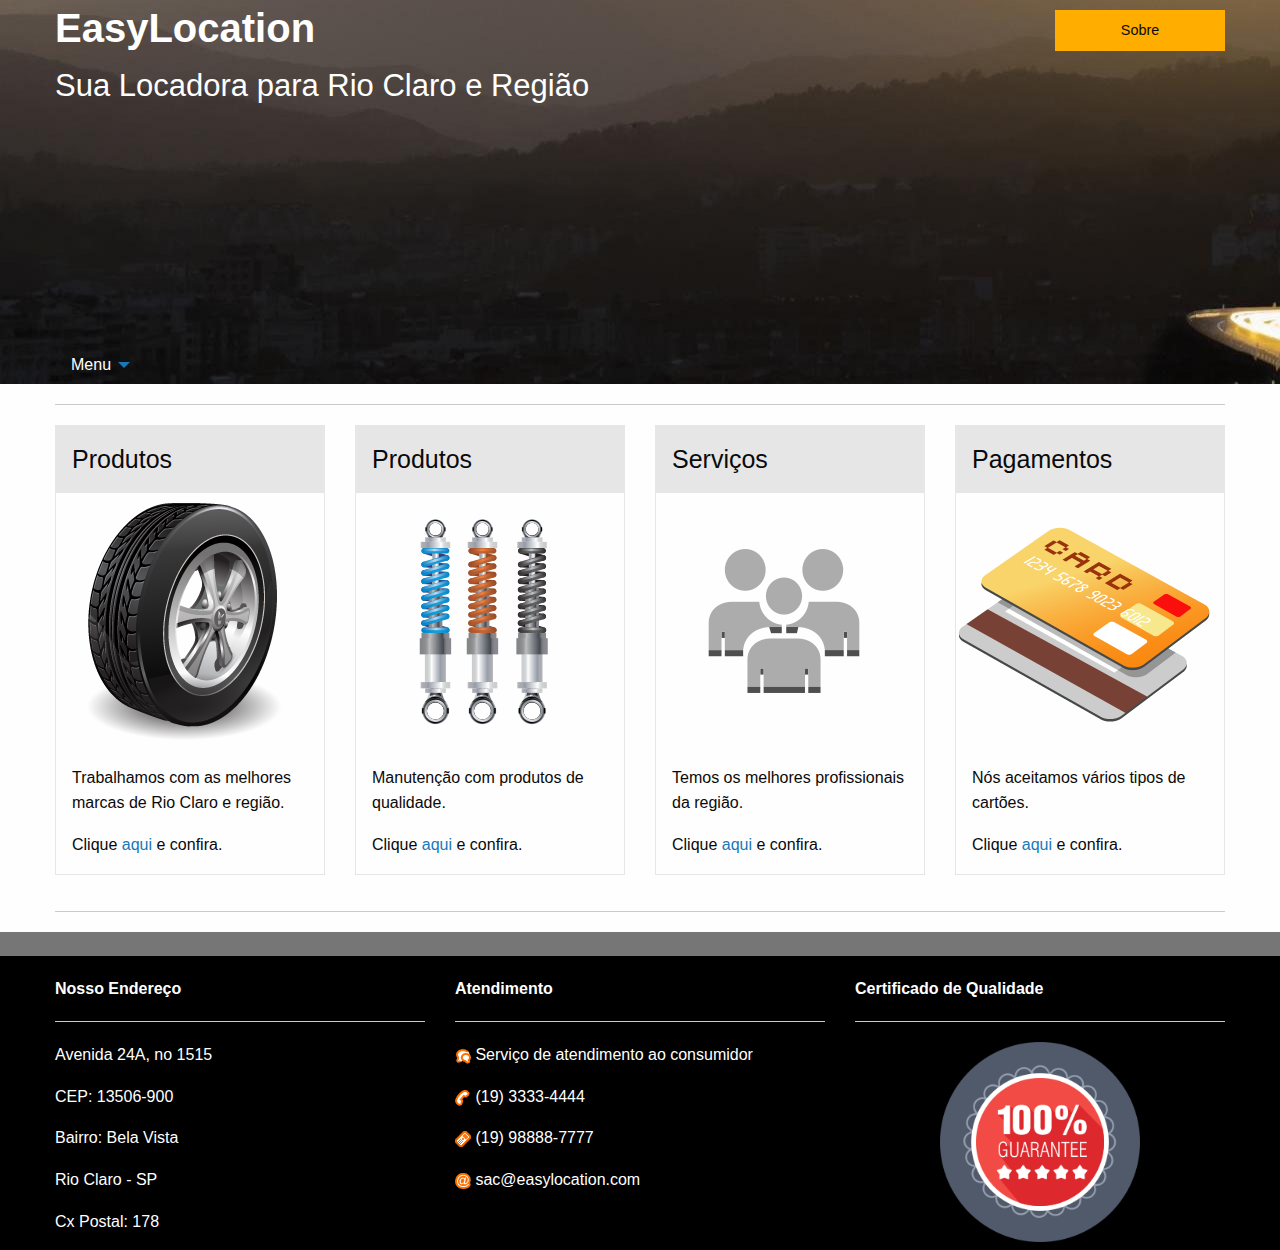
<file: src/main/webapp/index.html>
<!doctype html>
<html class="no-js" lang="en">
    <head>
        <meta charset="utf-8" />
        <meta http-equiv="x-ua-compatible" content="ie=edge">
        <meta name="viewport" content="width=device-width, initial-scale=1.0" />
        <title>:: Sistemas Orientados a Objetos 2020 - Prof. Dr. Frank J. Affonso</title>
        <link rel="stylesheet" href="foundation-sites-6.6.3-CSS/assets/css/foundation.css" />        
        <link rel="stylesheet" href="foundation-sites-6.6.3-CSS/assets/css/app.css" />
    </head>

    <body>
        <!-- TOPO DA PÁGINA-->
        <div id="topo">
            <div class="background">
                <div class="grid-container">
                    <div class="grid-x grid-margin-x">
                        <div class="cell small-10">
                            <a href="index.html"><h2 class="whiteBold">EasyLocation</h2></a>
                            <h3 class="white">Sua Locadora para Rio Claro e Região</h3>
                        </div>
                        <div class="cell small-2">
                            <p class="right marginTop"><button class="button warning expanded" data-open="exampleModal1">Sobre</button></p>

                            <div class="reveal" id="exampleModal1" data-reveal>
                                <h1>Locadora Web</h1>
                                <p class="lead">Prof. Dr. Frank J. Affonso.</p>
                                <p>Projeto criado com ZURB Foundation 6.6.3.</p>
                                <button class="close-button" data-close aria-label="Close modal" type="button">
                                    <span aria-hidden="true">&times;</span>
                                </button>
                            </div>
                        </div>

                        <div class="cell small-12">
                            <div class="heigh100">                                
                            </div>
                        </div>
                        <div class="cell small-12">
                            <ul class="dropdown menu" data-dropdown-menu>
                                <li>
                                    <a class="white" href="#">Menu</a>
                                    <ul class="menu">
                                        <li><a href="cadastrarCategoria.html">Cadastrar Categoria</a></li>
                                        <li><a href="cadastrarCarro.jsp">Cadastrar Carro</a></li>                                        
                                    </ul>
                                </li>                                
                            </ul>
                        </div>                                           
                    </div>
                </div> 
            </div>
        </div>
        <!-- TOPO DA PÁGINA-->

      
        <!-- CORPO DA PÁGINA-->
        <!-- INSERINDO OS CARDS DE PRODUTOS E SERVIÇOS -->
        <div class="grid-container">
            <div class="grid-x grid-margin-x">
                <div class="cell small-12">
                    <hr>
                </div>
                <div class="cell medium-3 large-3">
                    <div class="card">
                        <div class="card-divider">
                            <h4>Produtos</h4>
                        </div>
                        <img src="images/card/pneu.png" width="256" height="256" alt="Pneus">
                        <div class="card-section">
                            <p>Trabalhamos com as melhores marcas de Rio Claro e região.</p>
                            <p>Clique <a  class="blue" href="#">aqui</a> e confira.</p>
                        </div>
                    </div>
                </div>

                <div class="cell medium-3 large-3">
                    <div class="card">
                        <div class="card-divider">
                            <h4>Produtos</h4>
                        </div>
                        <img src="images/card/amortecedor.png"  width="256" height="256" alt="Amortecedores">
                        <div class="card-section">
                            <p>Manutenção com produtos de qualidade.</p>
                            <p>Clique <a class="blue" href="#">aqui</a> e confira.</p>
                        </div>
                    </div>
                </div>

                <div class="cell medium-3 large-3">
                    <div class="card">
                        <div class="card-divider">
                            <h4>Serviços</h4>
                        </div>
                        <img src="images/card/mecanicos.png"  width="256" height="256" alt="Profissionais">
                        <div class="card-section">
                            <p>Temos os melhores profissionais da região.</p>
                            <p>Clique <a class="blue" href="#">aqui</a> e confira.</p>
                        </div>
                    </div>
                </div>

                <div class="cell medium-3 large-3">
                    <div class="card">
                        <div class="card-divider">
                            <h4>Pagamentos</h4>
                        </div>
                        <img src="images/card/cartao.png"  width="256" height="256" alt="Pagamento">
                        <div class="card-section">
                            <p>Nós aceitamos vários tipos de cartões.</p>
                            <p>Clique <a class="blue" href="#">aqui</a>  e confira.</p>
                        </div>
                    </div>
                </div>
                <div class="cell small-12">
                    <hr>
                </div>
            </div>
        </div>
        <!-- CORPO DA PÁGINA-->

        <!-- RODAPÉ DA PÁGINA-->
        <div id="rodape">
            <div  class="fundoCinza5px"> &nbsp; </div>
            <!-- INSERINDO CARDS..-->
            <!-- INSERINDO OS CARDS DE ENDEREÇO E CONTATO-->
            <div  class="fundoPreto">
                <div class="fundoPreto20px">

                </div>
                <div class="grid-container">
                    <div class="grid-x grid-margin-x">
                        <div class="cell medium-4">
                            <p class="whiteBold"> Nosso Endereço </p>
                            <hr>
                            <p class = "white"> Avenida 24A, no 1515 </p>
                            <p class = "white"> CEP: 13506-900 </p>
                            <p class = "white"> Bairro: Bela Vista </p>
                            <p class = "white"> Rio Claro - SP </p>
                            <p class = "white"> Cx Postal: 178 </p>                            
                        </div>
                        <div class="cell medium-4">
                            <p class="whiteBold"> Atendimento </p>
                            <hr>
                            <!-- INSERINDO O MODAL DE CONTATO-->                                                                          
                            <p> <a class="white" data-open="exampleModal2"> <img src="images/rodape/form.png" width="16" height="16" alt="form"/> Serviço de atendimento ao consumidor </a> </p>

                            <div class="reveal fundoPreto" id="exampleModal2" data-reveal>
                                <div class="fundoPreto">
                                    <h2 class="white"> Contato </h2>
                                    <form action="#">
                                        <div class="cell small-4">
                                            <label class="white">Nome completo: *
                                                <input type="text" placeholder="Digite seu nome completo">
                                            </label>
                                        </div>
                                        <div class="cell small-4">
                                            <label class="white">E-mail: *
                                                <input type="email" placeholder="Digite seu e-mail">
                                            </label>
                                        </div>
                                        <div class="cell small-4">
                                            <label class="white">Mensagem: *
                                                <textarea placeholder="Digite sua dúvida/sugestão" rows="4"></textarea>
                                            </label>
                                        </div>
                                        <div class="contact-panel-actions">
                                            <button class="hollow button alert">Cancelar</button> &nbsp;&nbsp;&nbsp;&nbsp;
                                            <button class="hollow button">Enviar</button>                                        
                                        </div>
                                    </form>
                                </div>
                            </div>

                            <p class = "white"> <img src="images/rodape/phone.png" width="16" height="16" alt="phone"/> (19) 3333-4444 </p>
                            <p class = "white"> <img src="images/rodape/mobile.png" width="16" height="16" alt="mobile"/> (19) 98888-7777 </p>
                            <p class = "white"> 
                                <img src="images/rodape/email.png" width="16" height="16" alt="email"/> <a class="white" href="mailto:sac@easylocation.com">sac@easylocation.com</a> 
                            </p>                            
                        </div>
                        <div class="cell medium-4">
                            <p class="whiteBold"> Certificado de Qualidade </p>
                            <hr>
                            <img class="float-center" src="images/rodape/quality.png" width="200" height="200" alt="quality"/>
                        </div>
                    </div>
                </div>                    
            </div>
        </div>
        <!-- RODAPÉ DA PÁGINA-->

        <script src="foundation-sites-6.6.3-CSS/assets/js/vendor.js"></script>
        <script src="foundation-sites-6.6.3-CSS/assets/js/foundation.js"></script>
        <script>
            $(document).foundation();
        </script>

    </body>
</html>
</file>
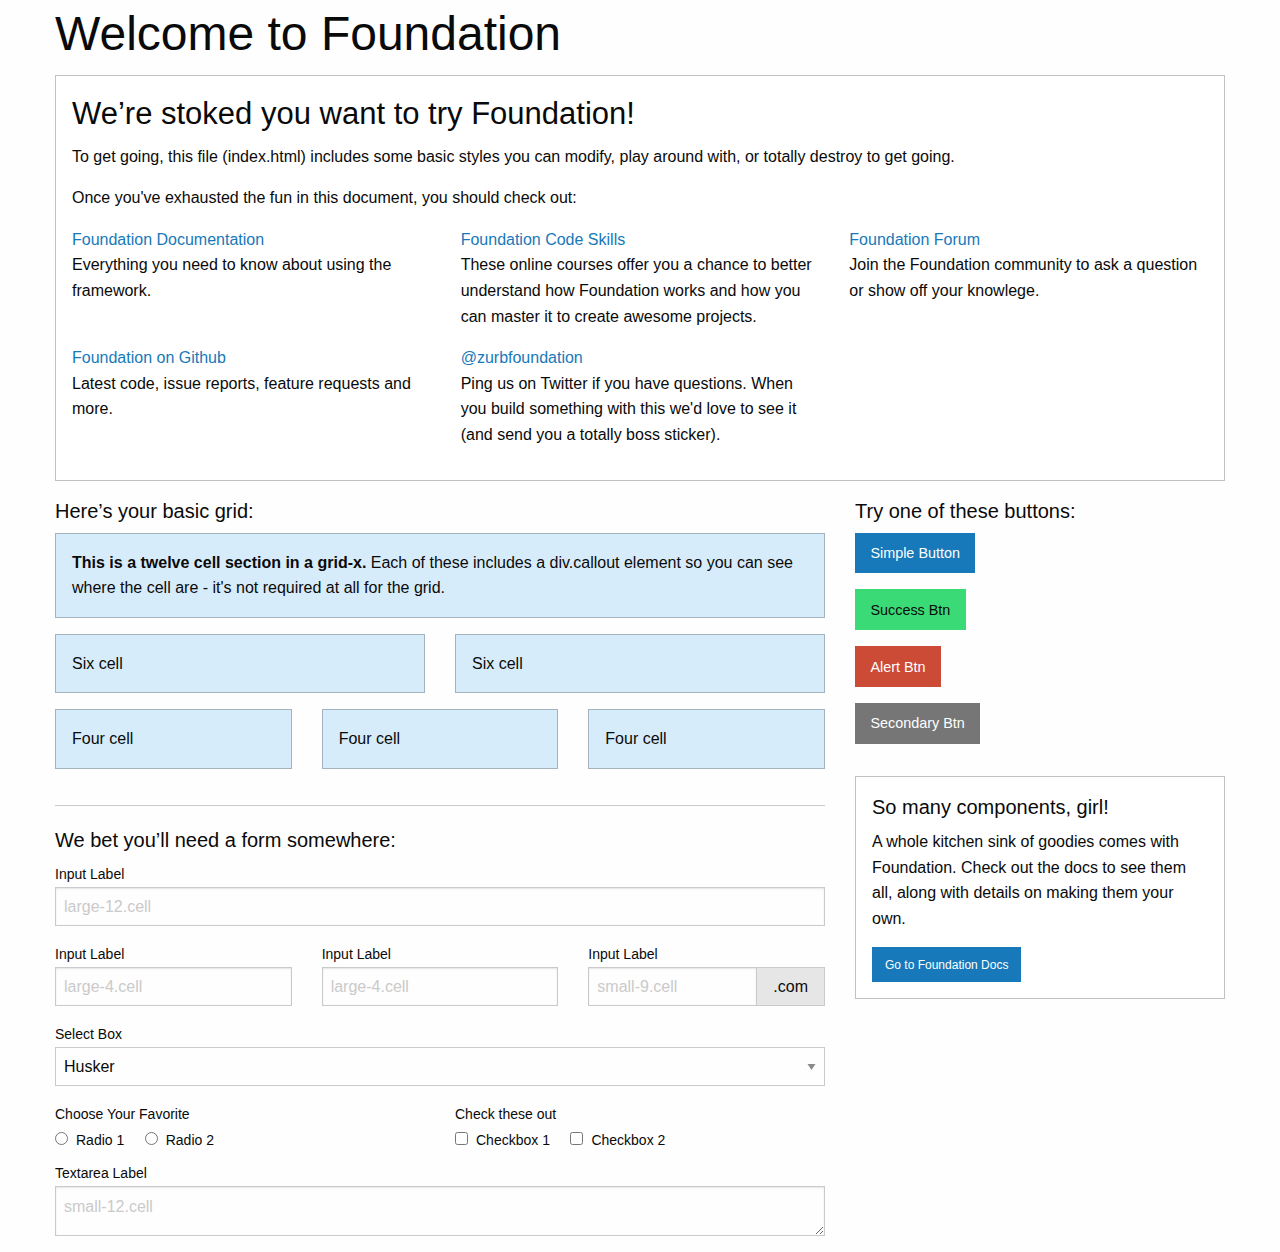
<file: src/main/webapp/foundation-sites-6.6.3-CSS/index.html>
<!doctype html>
<html class="no-js" lang="en">
  <head>
    <meta charset="utf-8" />
    <meta http-equiv="x-ua-compatible" content="ie=edge">
    <meta name="viewport" content="width=device-width, initial-scale=1.0">
    <title>Foundation for Sites</title>
    <link rel="stylesheet" href="assets/css/foundation.css">
  </head>
<body>

    <div class="grid-container">
      <div class="grid-x grid-padding-x">
        <div class="large-12 cell">
          <h1>Welcome to Foundation</h1>
        </div>
      </div>

      <div class="grid-x grid-padding-x">
        <div class="large-12 cell">
          <div class="callout">
            <h3>We&rsquo;re stoked you want to try Foundation! </h3>
            <p>To get going, this file (index.html) includes some basic styles you can modify, play around with, or totally destroy to get going.</p>
            <p>Once you've exhausted the fun in this document, you should check out:</p>
            <div class="grid-x grid-padding-x">
              <div class="large-4 medium-4 cell">
                <p><a href="http://foundation.zurb.com/docs">Foundation Documentation</a><br />Everything you need to know about using the framework.</p>
              </div>
              <div class="large-4 medium-4 cell">
                <p><a href="http://zurb.com/university/code-skills">Foundation Code Skills</a><br />These online courses offer you a chance to better understand how Foundation works and how you can master it to create awesome projects.</p>
              </div>
              <div class="large-4 medium-4 cell">
                <p><a href="http://foundation.zurb.com/forum">Foundation Forum</a><br />Join the Foundation community to ask a question or show off your knowlege.</p>
              </div>
            </div>
            <div class="grid-x grid-padding-x">
              <div class="large-4 medium-4 medium-push-2 cell">
                <p><a href="http://github.com/zurb/foundation">Foundation on Github</a><br />Latest code, issue reports, feature requests and more.</p>
              </div>
              <div class="large-4 medium-4 medium-pull-2 cell">
                <p><a href="https://twitter.com/ZURBfoundation">@zurbfoundation</a><br />Ping us on Twitter if you have questions. When you build something with this we'd love to see it (and send you a totally boss sticker).</p>
              </div>
            </div>
          </div>
        </div>
      </div>

      <div class="grid-x grid-padding-x">
        <div class="large-8 medium-8 cell">
          <h5>Here&rsquo;s your basic grid:</h5>
          <!-- Grid Example -->

          <div class="grid-x grid-padding-x">
            <div class="large-12 cell">
              <div class="primary callout">
                <p><strong>This is a twelve cell section in a grid-x.</strong> Each of these includes a div.callout element so you can see where the cell are - it's not required at all for the grid.</p>
              </div>
            </div>
          </div>
          <div class="grid-x grid-padding-x">
            <div class="large-6 medium-6 cell">
              <div class="primary callout">
                <p>Six cell</p>
              </div>
            </div>
            <div class="large-6 medium-6 cell">
              <div class="primary callout">
                <p>Six cell</p>
              </div>
            </div>
          </div>
          <div class="grid-x grid-padding-x">
            <div class="large-4 medium-4 small-4 cell">
              <div class="primary callout">
                <p>Four cell</p>
              </div>
            </div>
            <div class="large-4 medium-4 small-4 cell">
              <div class="primary callout">
                <p>Four cell</p>
              </div>
            </div>
            <div class="large-4 medium-4 small-4 cell">
              <div class="primary callout">
                <p>Four cell</p>
              </div>
            </div>
          </div>

          <hr />

          <h5>We bet you&rsquo;ll need a form somewhere:</h5>
          <form>
            <div class="grid-x grid-padding-x">
              <div class="large-12 cell">
                <label>Input Label</label>
                <input type="text" placeholder="large-12.cell" />
              </div>
            </div>
            <div class="grid-x grid-padding-x">
              <div class="large-4 medium-4 cell">
                <label>Input Label</label>
                <input type="text" placeholder="large-4.cell" />
              </div>
              <div class="large-4 medium-4 cell">
                <label>Input Label</label>
                <input type="text" placeholder="large-4.cell" />
              </div>
              <div class="large-4 medium-4 cell">
                <div class="grid-x">
                  <label>Input Label</label>
                  <div class="input-group">
                    <input type="text" placeholder="small-9.cell" class="input-group-field" />
                    <span class="input-group-label">.com</span>
                  </div>
                </div>
              </div>
            </div>
            <div class="grid-x grid-padding-x">
              <div class="large-12 cell">
                <label>Select Box</label>
                <select>
                  <option value="husker">Husker</option>
                  <option value="starbuck">Starbuck</option>
                  <option value="hotdog">Hot Dog</option>
                  <option value="apollo">Apollo</option>
                </select>
              </div>
            </div>
            <div class="grid-x grid-padding-x">
              <div class="large-6 medium-6 cell">
                <label>Choose Your Favorite</label>
                <input type="radio" name="pokemon" value="Red" id="pokemonRed"><label for="pokemonRed">Radio 1</label>
                <input type="radio" name="pokemon" value="Blue" id="pokemonBlue"><label for="pokemonBlue">Radio 2</label>
              </div>
              <div class="large-6 medium-6 cell">
                <label>Check these out</label>
                <input id="checkbox1" type="checkbox"><label for="checkbox1">Checkbox 1</label>
                <input id="checkbox2" type="checkbox"><label for="checkbox2">Checkbox 2</label>
              </div>
            </div>
            <div class="grid-x grid-padding-x">
              <div class="large-12 cell">
                <label>Textarea Label</label>
                <textarea placeholder="small-12.cell"></textarea>
              </div>
            </div>
          </form>
        </div>

        <div class="large-4 medium-4 cell">
          <h5>Try one of these buttons:</h5>
          <p><a href="#" class="button">Simple Button</a><br/>
            <a href="#" class="success button">Success Btn</a><br/>
            <a href="#" class="alert button">Alert Btn</a><br/>
            <a href="#" class="secondary button">Secondary Btn</a></p>
          <div class="callout">
            <h5>So many components, girl!</h5>
            <p>A whole kitchen sink of goodies comes with Foundation. Check out the docs to see them all, along with details on making them your own.</p>
            <a href="https://foundation.zurb.com/sites/docs/" class="small button">Go to Foundation Docs</a>
          </div>
        </div>
      </div>
    </div>


<script src="assets/js/vendor.js"></script>
<script src="assets/js/foundation.js"></script>
</body>
</html>
</file>
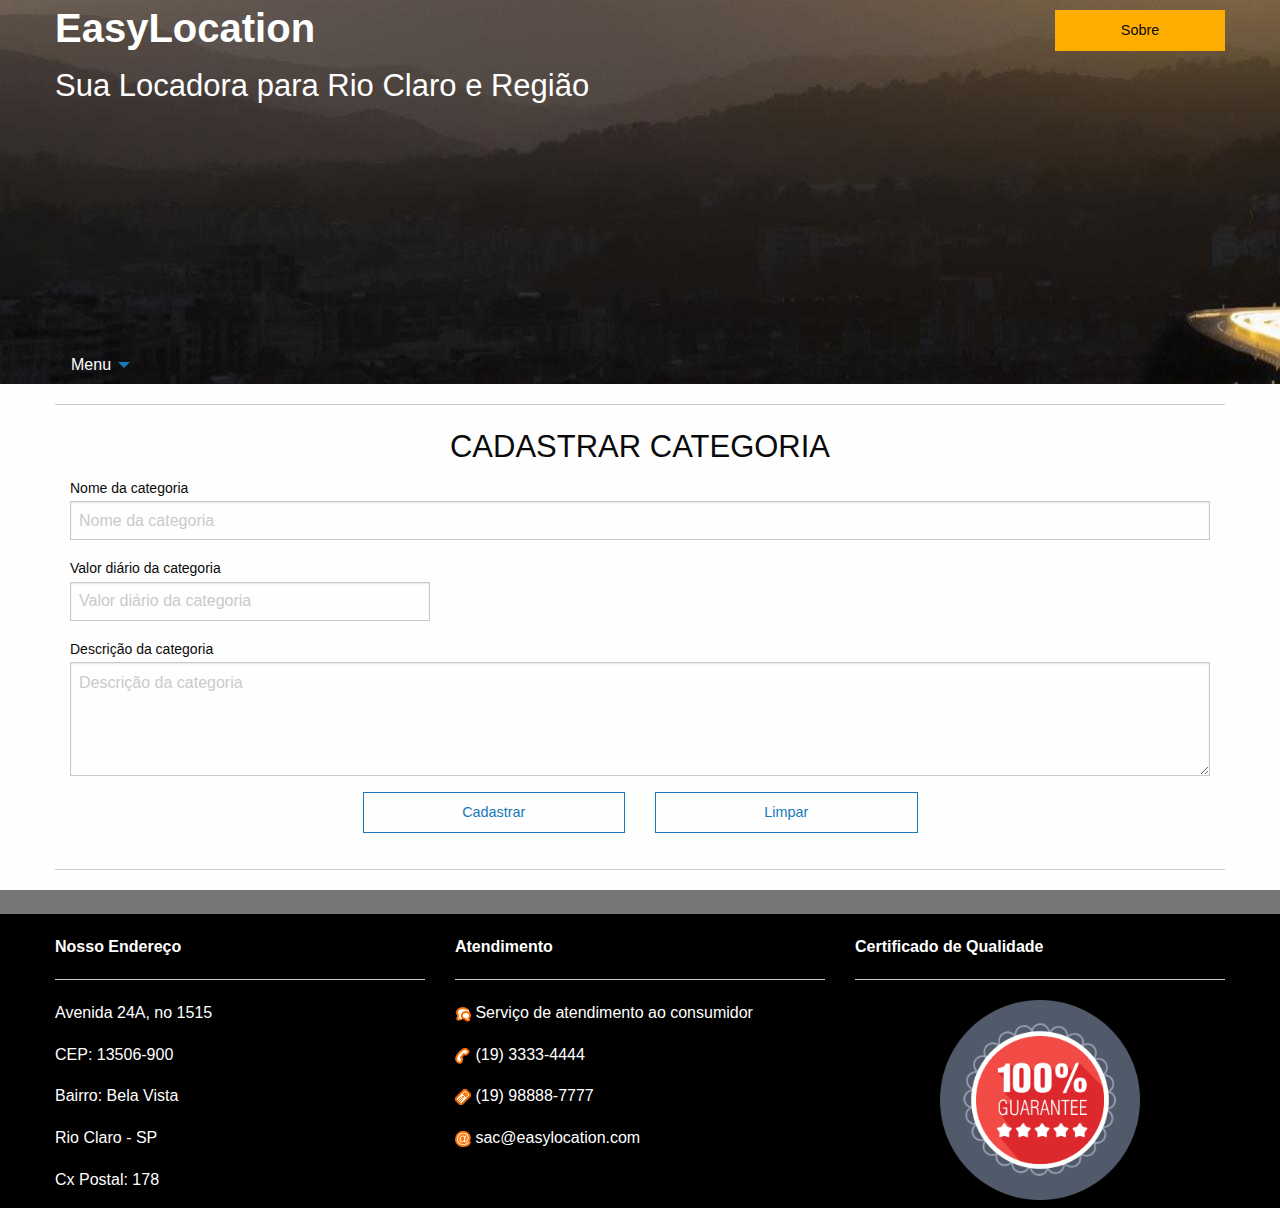
<file: src/main/webapp/cadastrarCategoria.html>
<!doctype html>
<html class="no-js" lang="en">
    <head>
        <meta charset="utf-8" />
        <meta http-equiv="x-ua-compatible" content="ie=edge">
        <meta name="viewport" content="width=device-width, initial-scale=1.0" />
        <title>:: Sistemas Orientados a Objetos 2020 - Prof. Dr. Frank J. Affonso</title>
        <link rel="stylesheet" href="foundation-sites-6.6.3-CSS/assets/css/foundation.css" />        
        <link rel="stylesheet" href="foundation-sites-6.6.3-CSS/assets/css/app.css" />
    </head>

    <body>
        <!-- TOPO DA PÁGINA-->
        <div id="topo">
            <div class="background">
                <div class="grid-container">
                    <div class="grid-x grid-margin-x">
                        <div class="cell small-10">
                            <a href="index.html"><h2 class="whiteBold">EasyLocation</h2></a>
                            <h3 class="white">Sua Locadora para Rio Claro e Região</h3>
                        </div>
                        <div class="cell small-2">
                            <p class="right marginTop"><button class="button warning expanded" data-open="exampleModal1">Sobre</button></p>

                            <div class="reveal" id="exampleModal1" data-reveal>
                                <h1>Locadora Web</h1>
                                <p class="lead">Prof. Dr. Frank J. Affonso.</p>
                                <p>Projeto criado com ZURB Foundation 6.6.3.</p>
                                <button class="close-button" data-close aria-label="Close modal" type="button">
                                    <span aria-hidden="true">&times;</span>
                                </button>
                            </div>
                        </div>

                        <div class="cell small-12">
                            <div class="heigh100">                                
                            </div>
                        </div>
                        <div class="cell small-12">
                            <ul class="dropdown menu" data-dropdown-menu>
                                <li>
                                    <a class="white" href="#">Menu</a>
                                    <ul class="menu">
                                        <li><a href="cadastrarCategoria.html">Cadastrar Categoria</a></li>
                                        <li><a href="cadastrarCarro.jsp">Cadastrar Carro</a></li>                                        
                                    </ul>
                                </li>                                
                            </ul>
                        </div>                                           
                    </div>
                </div> 
            </div>
        </div>
        <!-- TOPO DA PÁGINA-->


        <!-- CORPO DA PÁGINA-->        
        <div class="grid-container">
            <div class="grid-x grid-margin-x">
                <div class="cell small-12">
                    <hr>
                </div>
                <div class="cell small-12">
                    <h3 class="center">CADASTRAR CATEGORIA
                </div>

                <div class="cell small-12">
                    <form data-abide novalidate action="CadastrarCategoria">
                        <div data-abide-error class="alert callout" style="display: none;">
                            <p><i class="fi-alert"></i> ATENÇÃO! Preencha corretamente o formulário!</p>
                        </div>
                        <div class="grid-container">
                            <div class="grid-x grid-padding-x">
                                <div class="cell small-12">
                                    <label>Nome da categoria
                                        <input name="nome" type="text" placeholder="Nome da categoria" required>
                                        <span class="form-error">
                                            Atenção! Este campo é obrigatório!
                                        </span>
                                    </label>
                                </div>
                            </div>
                        </div>
                        <div class="grid-container">
                            <div class="grid-x grid-padding-x">
                                <div class="cell small-4">                                    
                                    <label>Valor diário da categoria
                                        <input name="preco" type="text" placeholder="Valor diário da categoria" required pattern="number">
                                        <span class="form-error">
                                            Atenção! Este campo é numérico e obrigatório!
                                        </span>
                                    </label>                                    
                                </div>
                            </div>
                        </div>
                        <div class="grid-container">
                            <div class="grid-x grid-padding-x">
                                <div class="cell small-12">
                                    <label>
                                        Descrição da categoria
                                        <textarea name="descricao" rows="4" placeholder="Descrição da categoria" required></textarea>
                                        <span class="form-error">
                                            Atenção! Este campo é obrigatório!
                                        </span>
                                    </label>
                                </div>
                            </div>
                        </div>
                        <div class="grid-container">
                            <div class="grid-x grid-padding-x">
                                <div class="cell small-3">

                                </div>
                                <div class="cell small-3">
                                    <button type="submit" class="hollow button expanded">Cadastrar</button>
                                </div>
                                <div class="cell small-3">
                                    <button type="reset" class="hollow button expanded">Limpar</button>                                    
                                </div>
                                <div class="cell small-3">

                                </div>
                            </div>
                        </div>
                    </form>                    
                </div>


                <div class="cell small-12">
                    <hr>
                </div>
            </div>
        </div>
        <!-- CORPO DA PÁGINA-->

        <!-- RODAPÉ DA PÁGINA-->
        <div id="rodape">
            <div  class="fundoCinza5px"> &nbsp; </div>
            <!-- INSERINDO CARDS..-->
            <!-- INSERINDO OS CARDS DE ENDEREÇO E CONTATO-->
            <div  class="fundoPreto">
                <div class="fundoPreto20px">

                </div>
                <div class="grid-container">
                    <div class="grid-x grid-margin-x">
                        <div class="cell medium-4">
                            <p class="whiteBold"> Nosso Endereço </p>
                            <hr>
                            <p class = "white"> Avenida 24A, no 1515 </p>
                            <p class = "white"> CEP: 13506-900 </p>
                            <p class = "white"> Bairro: Bela Vista </p>
                            <p class = "white"> Rio Claro - SP </p>
                            <p class = "white"> Cx Postal: 178 </p>                            
                        </div>
                        <div class="cell medium-4">
                            <p class="whiteBold"> Atendimento </p>
                            <hr>
                            <!-- INSERINDO O MODAL DE CONTATO-->                                                                          
                            <p> <a class="white" data-open="exampleModal2"> <img src="images/rodape/form.png" width="16" height="16" alt="form"/> Serviço de atendimento ao consumidor </a> </p>

                            <div class="reveal fundoPreto" id="exampleModal2" data-reveal>
                                <div class="fundoPreto">
                                    <h2 class="white"> Contato </h2>
                                    <form action="#">
                                        <div class="cell small-4">
                                            <label class="white">Nome completo: *
                                                <input type="text" placeholder="Digite seu nome completo">
                                            </label>
                                        </div>
                                        <div class="cell small-4">
                                            <label class="white">E-mail: *
                                                <input type="email" placeholder="Digite seu e-mail">
                                            </label>
                                        </div>
                                        <div class="cell small-4">
                                            <label class="white">Mensagem: *
                                                <textarea placeholder="Digite sua dúvida/sugestão" rows="4"></textarea>
                                            </label>
                                        </div>
                                        <div class="contact-panel-actions">
                                            <button class="hollow button alert">Cancelar</button> &nbsp;&nbsp;&nbsp;&nbsp;
                                            <button class="hollow button">Enviar</button>                                        
                                        </div>
                                    </form>
                                </div>
                            </div>

                            <p class = "white"> <img src="images/rodape/phone.png" width="16" height="16" alt="phone"/> (19) 3333-4444 </p>
                            <p class = "white"> <img src="images/rodape/mobile.png" width="16" height="16" alt="mobile"/> (19) 98888-7777 </p>
                            <p class = "white"> 
                                <img src="images/rodape/email.png" width="16" height="16" alt="email"/> <a class="white" href="mailto:sac@easylocation.com">sac@easylocation.com</a> 
                            </p>                            
                        </div>
                        <div class="cell medium-4">
                            <p class="whiteBold"> Certificado de Qualidade </p>
                            <hr>
                            <img class="float-center" src="images/rodape/quality.png" width="200" height="200" alt="quality"/>
                        </div>
                    </div>
                </div>                    
            </div>
        </div>
        <!-- RODAPÉ DA PÁGINA-->

        <script src="foundation-sites-6.6.3-CSS/assets/js/vendor.js"></script>
        <script src="foundation-sites-6.6.3-CSS/assets/js/foundation.js"></script>
        <script>
            $(document).foundation();
        </script>

    </body>
</html>
</file>
<file: src/main/webapp/foundation-sites-6.6.3-CSS/assets/css/app.css>
/*---------------------------------------------------
    Custom styles
---------------------------------------------------*/
div.background{
    min-height: 280px;
    background-image: url('../../../images/topo/wallpaper.jpg');
}

div.fundoEspRequisitos{
    background-color: bisque;
}

div.fundoAzul{
    background-color: lightskyblue; 
}

div.sourceCode{
    background-color:ghostwhite; 
    font-family: "Courier New", monospace;
    font-size: 11pt;
}

div {    
/*    border-style: dotted;    
    border-width: thin;*/
    margin: 0px;
    padding: 0px;
    border-color: #cacaca;
}

div.fundoCinza5px{
    min-height: 5px;
    background: #767676;
}

div.fundoPreto{    
    background: #000;
}

div.fundoPreto20px{
    min-height: 20px;
    background: #000;
}

div.fundoPreto50px{
    min-height: 50px;
    background: #000;
}

div.heigh100{
    min-height: 230px;
}

div.heigh50{
    min-height: 50px;
}

div.center{
    text-align: center;
}

p.center {
    text-align: center;
    vertical-align: middle;
}

p.right {
    text-align: right;
}

p.left {
    text-align: left;
}

p.whiteBold {        
    color: white;
    font-weight: bold;
}

p.white {        
    color: white;
}

p.red {
    color: red;
}

p.marginTop{
    margin-top: 10px;
}

p.bold{
    font-weight: bold;
}

p.tab40px{
    margin-left: 40px;
    margin-bottom: 20px;
    margin-right: 0px;
    margin-top: 0px;
}

h2.whiteBold {    
    color: white;
    font-weight: bold;
}

label.white{
    color: white;
}

h2.white{
    color: white;
}

h3.white{
    color: white;
}

h4.white{
    color: white;
}

.tab40px{
    margin-left: 40px;
}

.tab80px{
    margin-left: 80px;
}

h1.center{
    text-align: center;
}

h3.center{
    text-align: center;
}

h4.center{
    text-align: center;
}

h4.marginTop{
    margin-top: 50px;
}

a.white{
    color: white;
}

label.size{
/*    font-weight: bold;*/
    font-size: 16px;
}

/*---------------------------------------------------
    Custom styles
---------------------------------------------------*/
</file>
